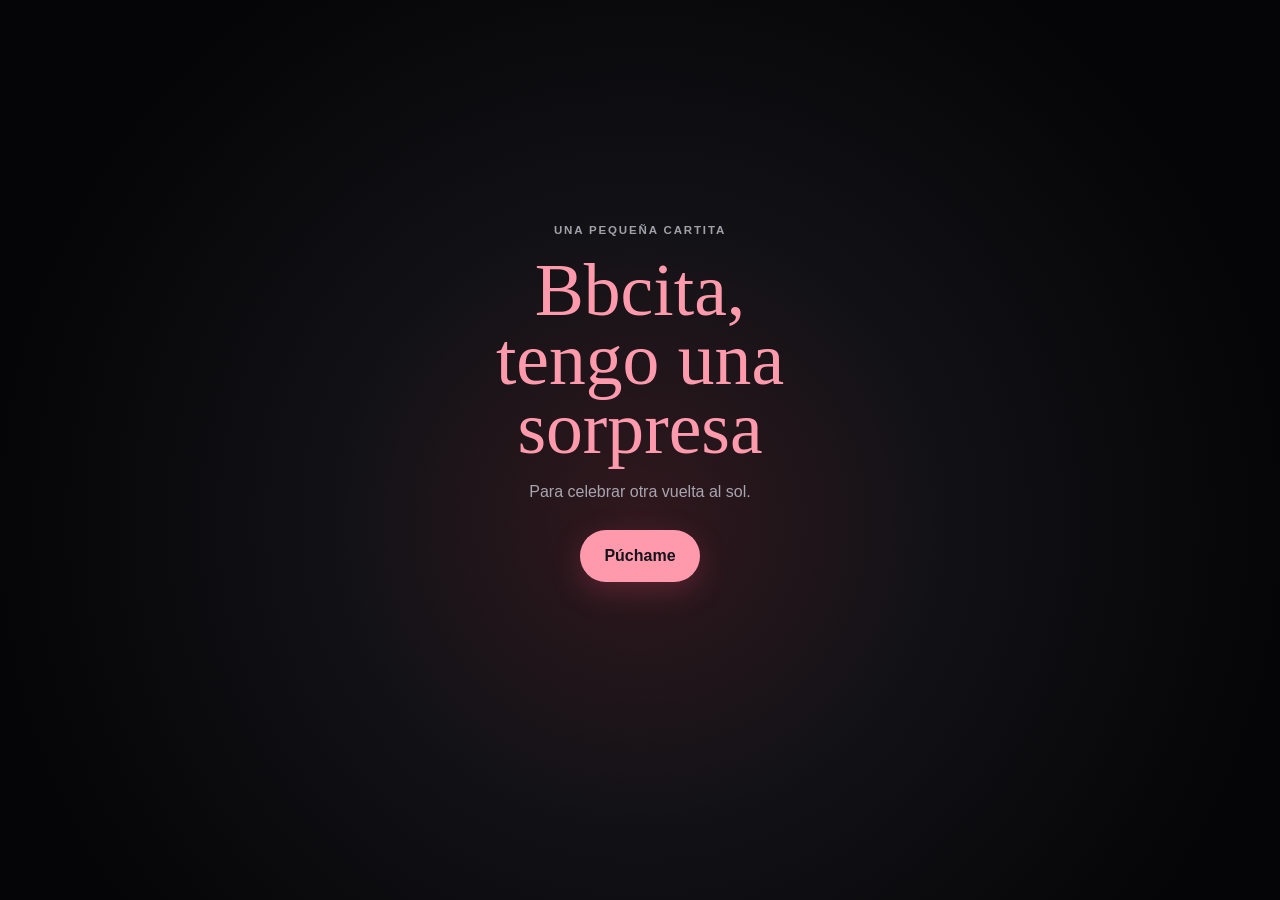
<file: index.html>
<!doctype html>
<html lang="es">
<head>
  <meta charset="utf-8">
  <meta name="viewport" content="width=device-width, initial-scale=1, viewport-fit=cover">
  <title>Fany bbcita</title>
  <link rel="stylesheet" href="colors.css">
  <link rel="stylesheet" href="index.css">
</head>
<body class="page surprise" data-page="surprise">
  <main class="page-content">
    <p class="eyebrow">Una pequeña cartita</p>
    <section class="invite" aria-live="polite">
      <h1>Bbcita,<br>tengo una sorpresa</h1>
      <p class="hint">Para celebrar otra vuelta al sol.</p>
      <button class="button" id="reveal">Púchame</button>
    </section>
    <section class="surprise-copy" aria-live="polite">
      <div class="cake-stage" aria-label="Pastel de cumpleaños con fresas y velas encendidas">
        <div class="cake">
          <div class="plate"></div>
          <div class="layer layer-bottom"></div>
          <div class="layer layer-middle"></div>
          <div class="layer layer-top"></div>
          <div class="icing"></div>
          <div class="drip drip1"></div>
          <div class="drip drip2"></div>
          <div class="drip drip3"></div>
          <div class="candle">
            <div class="flame"></div>
          </div>
        </div>
      </div>
      <h1>¡Feliz cumpleaños,<br>Fany!</h1>
      <p class="lead">Espero que este nuevo año te ayude a encontrarte para poder disfrutar todos los momentos, sabes que eres muy especial y linda y que te amito, así que disfruta los siguientes detallitos que me recuerdan mucho a ti.</p>
      <a class="button next-step" href="music.html">Bass drop</a>
    </section>
  </main>
  <aside class="player" aria-label="Reproductor de música"><img id="cover" class="player-cover" alt="Portada de la canción"><div><div id="track-title" class="player-title"></div><div id="track-artist" class="player-artist"></div><div class="progress"><span id="progress"></span></div><div class="player-time"><span id="elapsed">0:00</span><span>/</span><span id="duration">0:00</span></div></div><button id="play-button" class="play-button" aria-label="Reproducir o pausar">▶</button></aside>
  <audio id="audio" preload="metadata"></audio>
  <script src="app.js"></script>
</body>
</html>
</file>
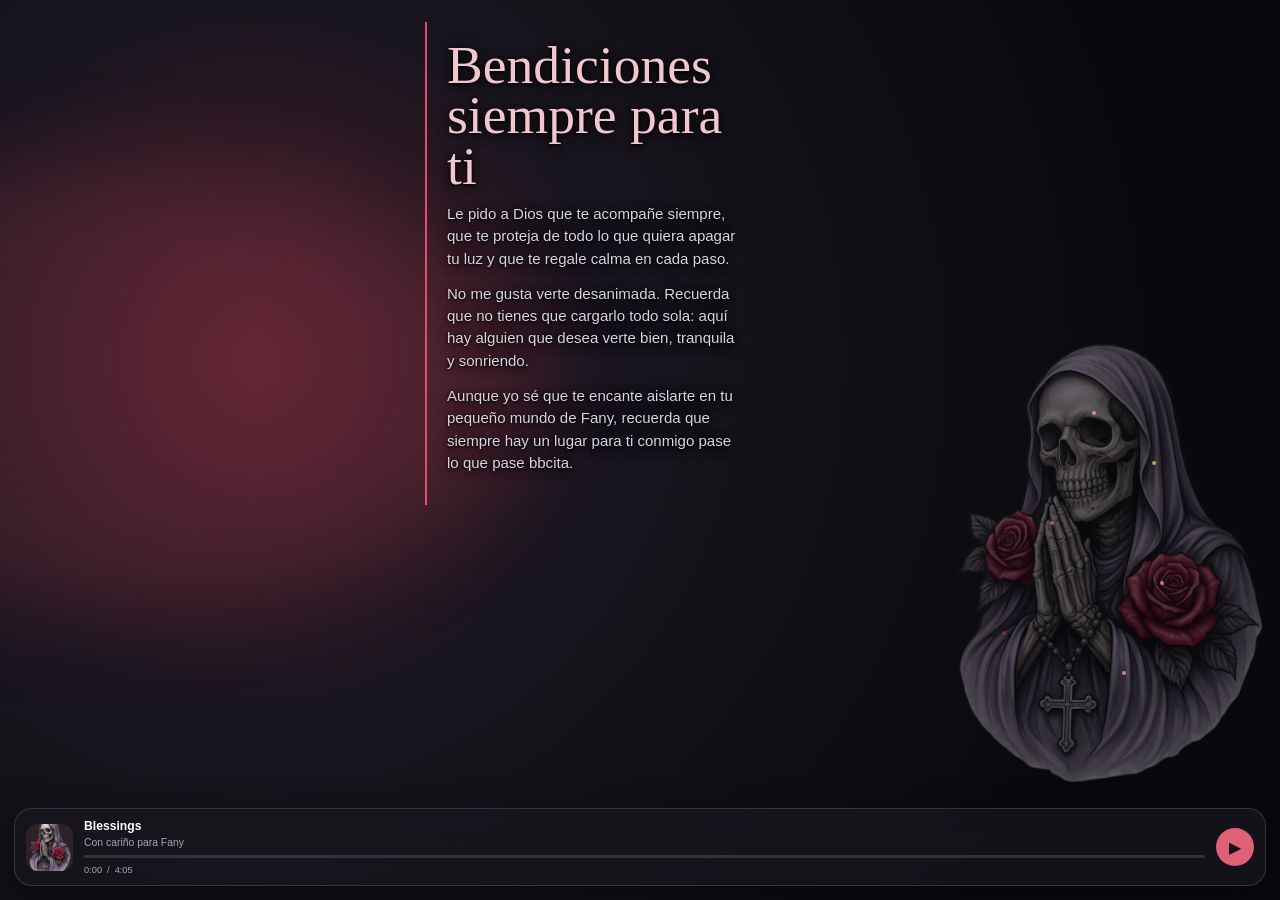
<file: blessings.html>
<!doctype html>
<html lang="es">
<head><meta charset="utf-8"><meta name="viewport" content="width=device-width, initial-scale=1, viewport-fit=cover"><title>Fany | Bendiciones</title><link rel="stylesheet" href="colors.css"><link rel="stylesheet" href="blessings.css"></head>
<body class="page skull-page" data-page="skull">
  <img class="skull" src="images/skull.png" alt="Figura con rosas y manos en oración">
  <main class="page-content">
    <section class="blessing">
      <h1>Bendiciones siempre para ti</h1>
      <p class="lead">Le pido a Dios que te acompañe siempre, que te proteja de todo lo que quiera apagar tu luz y que te regale calma en cada paso.</p>
      <p class="lead">No me gusta verte desanimada. Recuerda que no tienes que cargarlo todo sola: aquí hay alguien que desea verte bien, tranquila y sonriendo.</p>
      <p class="lead">Aunque yo sé que te encante aislarte en tu pequeño mundo de Fany, recuerda que siempre hay un lugar para ti conmigo pase lo que pase bbcita.</p>
    </section>
  </main>
  <aside class="player">
    <img id="cover" class="player-cover" alt="Portada de la canción">
    <div>
      <div id="track-title" class="player-title"></div>
      <div id="track-artist" class="player-artist"></div>
      <div class="progress"><span id="progress"></span></div>
      <div class="player-time"><span id="elapsed">0:00</span><span>/</span><span id="duration">0:00</span></div></div>
      <button id="play-button" class="play-button" aria-label="Reproducir o pausar">▶</button>
    </aside>
    <audio id="audio" preload="metadata"></audio><script src="app.js"></script>
</body></html>
</file>
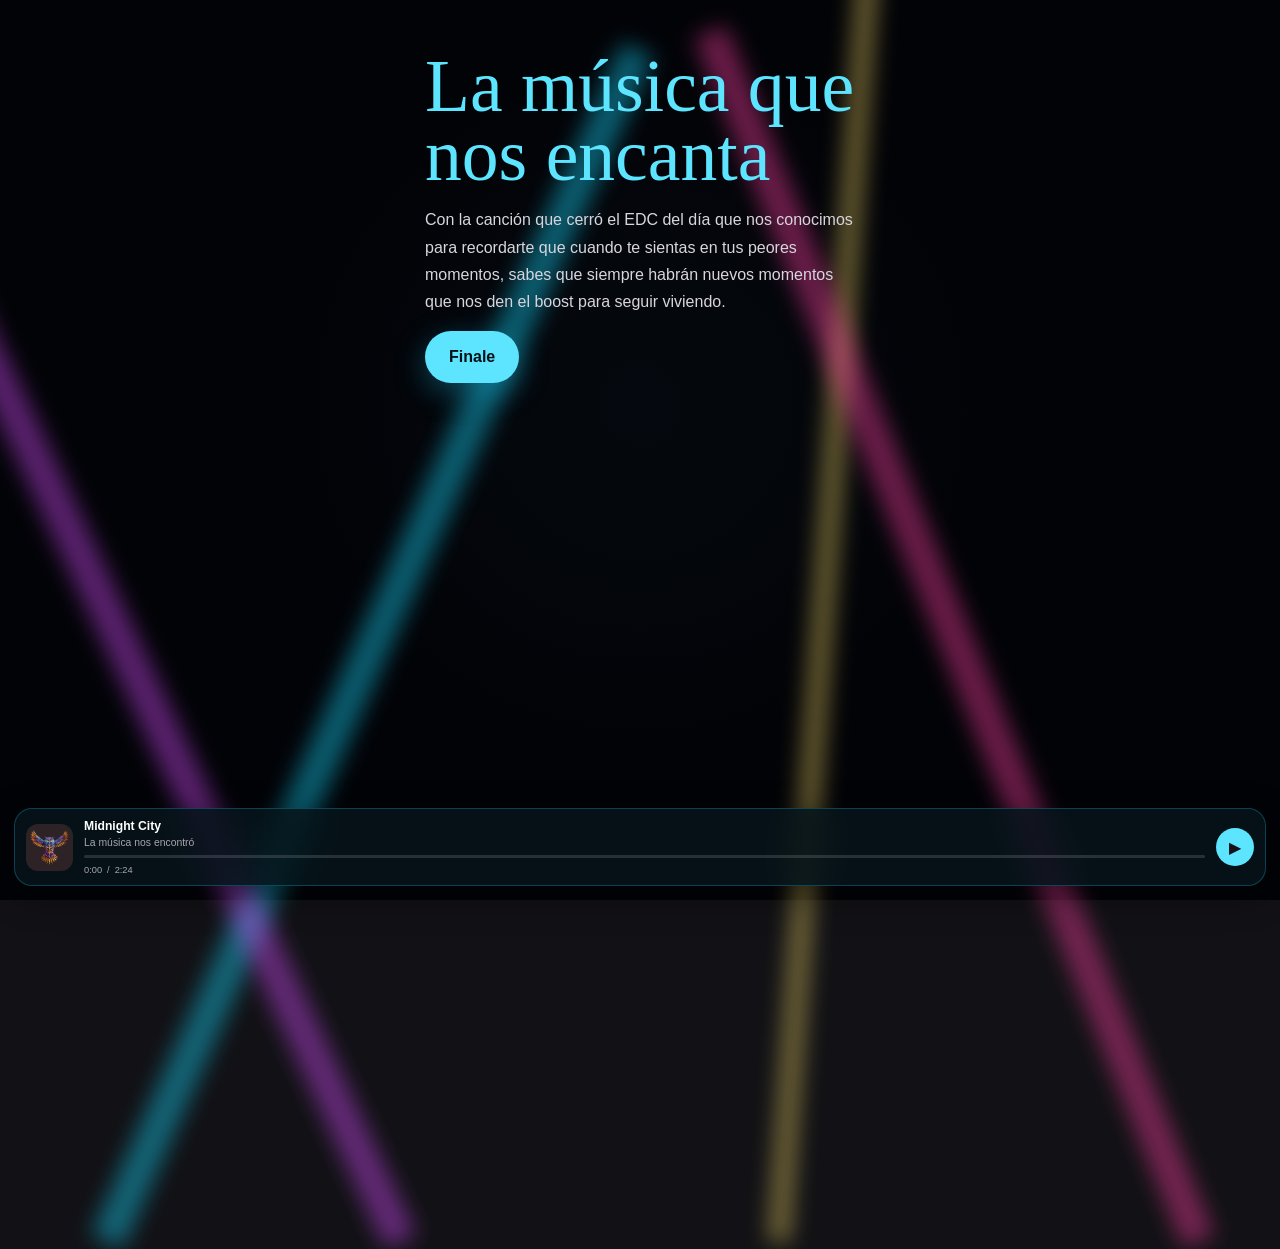
<file: music.html>
<!doctype html>
<html lang="es">
<head><meta charset="utf-8"><meta name="viewport" content="width=device-width, initial-scale=1, viewport-fit=cover"><title>El bass drop</title><link rel="stylesheet" href="colors.css"><link rel="stylesheet" href="music.css"></head>
<body class="page owl-page" data-page="owl">
  <div class="light-cycle light-cycle-one" aria-hidden="true"></div>
  <div class="light-cycle light-cycle-two" aria-hidden="true"></div>
  <div class="light-cycle light-cycle-three" aria-hidden="true"></div>
  <div class="light-cycle light-cycle-four" aria-hidden="true"></div>
  <div class="pyro" aria-hidden="true"><div class="before"></div><div class="after"></div></div>
  <div class="owl-flight"><img class="owl" src="images/owl.png" alt="Búho colorido volando"></div>
  <main class="page-content">
    <div class="music-copy">
      <h1>La música que nos encanta</h1>
      <p class="lead">Con la canción que cerró el EDC del día que nos conocimos para recordarte que cuando te sientas en tus peores momentos, sabes que siempre habrán nuevos momentos que nos den el boost para seguir viviendo.</p>
        <a class="button next-step" href="blessings.html">Finale</a>
    </div>
  </main>
  <aside class="player"><img id="cover" class="player-cover" alt="Portada de la canción"><div><div id="track-title" class="player-title"></div><div id="track-artist" class="player-artist"></div><div class="progress"><span id="progress"></span></div><div class="player-time"><span id="elapsed">0:00</span><span>/</span><span id="duration">0:00</span></div></div><button id="play-button" class="play-button" aria-label="Reproducir o pausar">▶</button></aside><audio id="audio" preload="metadata"></audio><script src="app.js"></script>
</body></html>
</file>
<file: colors.css>
:root {
  /* Fondos Oscuros (Ideales para ambas imágenes) */
  --fondo-oscuro-base: #121216; /* Casi negro, ideal para el fondo principal del sitio web */
  --fondo-oscuro-superficie: #1c1c22; /* Un gris carbón un poco más claro para tarjetas o contenedores */
  --fondo-oscuro-acento: #2a2a35; /* Para líneas divisorias, bordes o botones discretos */

  /* Colores de Texto (Contraste sobre fondo oscuro) */
  --texto-blanco-suave: #eaeaef; /* Blanco apagado para los títulos, no cansa la vista */
  --texto-gris-claro: #a1a1aa; /* Gris medio para párrafos y texto secundario */

  /* Acentos sutiles (Tomados de las imágenes para armonizar) */
  --acento-rojo-oscuro: #8a1f30; /* Tomado de las rosas para detalles o botones hover */
  --acento-cyan-oscuro: #16a6cb; /* Tomado del búho para enlaces o llamadas a la acción */

  --rosa-fresa: #e84b67;
  --rosa-suave: #ff9aad;
  --dorado: #f5c96b;
  --cyan-brillante: #5de5ff;
  --radio: 24px;
  --fuente-display: Georgia, "Times New Roman", serif;
  --fuente-ui: "Trebuchet MS", Verdana, sans-serif;
}

* {
  box-sizing: border-box;
}

html {
  min-height: 100%;
  background: var(--fondo-oscuro-base);
}

body {
  min-height: 100vh;
  margin: 0;
  overflow-x: hidden;
  color: var(--texto-blanco-suave);
  background: var(--fondo-oscuro-base);
  font-family: var(--fuente-ui);
}

button,
a {
  font: inherit;
}
a {
  color: inherit;
  text-decoration: none;
}

.page {
  position: relative;
  isolation: isolate;
  min-height: 100vh;
  padding: 34px 18px 128px;
  overflow-x: hidden;
  overflow-y: auto;
}

.page-content {
  position: relative;
  z-index: 4;
  width: min(100%, 430px);
  margin: 0 auto;
}

.eyebrow {
  margin: 0 0 14px;
  color: var(--texto-gris-claro);
  font-size: 0.72rem;
  font-weight: 700;
  letter-spacing: 0.16em;
  text-transform: uppercase;
}

h1,
p {
  margin-top: 0;
}
h1 {
  font-family: var(--fuente-display);
  font-weight: 400;
}
h1 {
  margin-bottom: 16px;
  font-size: clamp(2.7rem, 13vw, 4.6rem);
  line-height: 0.94;
}
.lead {
  color: #d8d5de;
  font-size: 1rem;
  line-height: 1.7;
}

.button {
  display: inline-flex;
  align-items: center;
  justify-content: center;
  min-height: 52px;
  padding: 0 23px;
  border: 1px solid transparent;
  border-radius: 999px;
  color: #17131a;
  background: var(--rosa-suave);
  box-shadow: 0 9px 30px #e84b6740;
  cursor: pointer;
  font-weight: 700;
  transition:
    transform 0.2s ease,
    filter 0.2s ease;
}
.button:active {
  transform: scale(0.97);
}
.button:hover {
  filter: brightness(1.1);
}
.player {
  position: fixed;
  z-index: 10;
  right: 14px;
  bottom: 14px;
  left: 14px;
  display: grid;
  grid-template-columns: 47px 1fr auto;
  gap: 11px;
  align-items: center;
  padding: 10px 11px;
  border: 1px solid #ffffff25;
  border-radius: 18px;
  color: white;
  background: #18161dcc;
  box-shadow: 0 10px 35px #00000070;
  backdrop-filter: blur(14px);
}
.surprise:not(.revealed) .player {
  display: none;
}
.player-cover {
  width: 47px;
  height: 47px;
  border-radius: 12px;
  object-fit: cover;
  background: #2d2226;
}
.player-title {
  overflow: hidden;
  font-size: 0.76rem;
  font-weight: 700;
  text-overflow: ellipsis;
  white-space: nowrap;
}
.player-artist {
  margin-top: 4px;
  color: #a9a5ae;
  font-size: 0.65rem;
}
.player-time {
  display: flex;
  gap: 5px;
  margin-top: 7px;
  color: #aaa6ae;
  font-size: 0.58rem;
}
.progress {
  height: 3px;
  margin-top: 7px;
  overflow: hidden;
  border-radius: 4px;
  background: #ffffff22;
}
.progress span {
  display: block;
  width: 0;
  height: 100%;
  border-radius: inherit;
  background: var(--accent, var(--rosa-suave));
}
.play-button {
  width: 38px;
  height: 38px;
  padding: 0;
  border: 0;
  border-radius: 50%;
  color: #15131a;
  background: var(--accent, var(--rosa-suave));
  cursor: pointer;
}

@media (prefers-reduced-motion: reduce) {
  *,
  *::before,
  *::after {
    animation-duration: 0.01ms !important;
    animation-iteration-count: 1 !important;
    scroll-behavior: auto !important;
  }
}
</file>
<file: index.css>
.surprise {
  display: flex;
  align-items: center;
  justify-content: center;
  min-height: 100vh;
  background: radial-gradient(
    circle at 50% 58%,
    #30181e 0,
    #121216 36%,
    #050507 78%
  );
}

.surprise .page-content {
  text-align: center;
}
.surprise h1 {
  color: var(--rosa-suave);
  margin-top: 20px;
}
.hint {
  margin: 0 auto 25px;
  max-width: 290px;
  color: #a9a5ae;
  line-height: 1.6;
}

.cake-stage {
  display: none;
  position: relative;
  height: 280px;
  margin: 0 auto 12px;
  animation: rise 0.8s ease both;
}
.revealed .cake-stage {
  display: block;
}
.surprise-copy {
  display: none;
}
.revealed .surprise-copy {
  display: block;
  animation: fade-in 0.8s 0.25s both;
}
.revealed .invite {
  display: none;
}
.revealed .eyebrow {
  display: none;
}
body.revealed {
  padding-top: 0;
}
.cake {
  position: absolute;
  width: 250px;
  height: 200px;
  top: 50%;
  left: 50%;
  margin-top: -70px;
  margin-left: -125px;
  transform: scale(0.8);
  transform-origin: center center;
}
.cake > * {
  position: absolute;
}
.plate {
  width: 270px;
  height: 110px;
  bottom: -10px;
  left: -10px;
  background-color: #ccc;
  border-radius: 50%;
  box-shadow:
    0 2px 0 #b3b3b3,
    0 4px 0 #b3b3b3,
    0 5px 40px #00000080;
}
.layer {
  display: block;
  width: 250px;
  height: 100px;
  border-radius: 50%;
  background-color: #553c13;
  box-shadow:
    0 2px 0 #6a4b18,
    0 4px 0 #33240b,
    0 6px 0 #32230b,
    0 8px 0 #31230b,
    0 10px 0 #30220b,
    0 12px 0 #2f220b,
    0 14px 0 #2f210a,
    0 16px 0 #2e200a,
    0 18px 0 #2d200a,
    0 20px 0 #2c1f0a,
    0 22px 0 #2b1f0a,
    0 24px 0 #2a1e09,
    0 26px 0 #2a1d09,
    0 28px 0 #291d09,
    0 30px 0 #281c09;
}
.layer-top {
  top: 0;
}
.layer-middle {
  top: 33px;
}
.layer-bottom {
  top: 66px;
}
.icing {
  top: 2px;
  left: 5px;
  width: 240px;
  height: 90px;
  border-radius: 50%;
  background-color: #f0e4d0;
}
.icing::before {
  position: absolute;
  top: 4px;
  right: 5px;
  bottom: 6px;
  left: 5px;
  z-index: 1;
  border-radius: 50%;
  background-color: #f4ebdc;
  box-shadow:
    0 0 4px #f6efe3,
    0 0 4px #f6efe3,
    0 0 4px #f6efe3;
  content: "";
}
.drip {
  display: block;
  width: 50px;
  height: 60px;
  border-bottom-left-radius: 25px;
  border-bottom-right-radius: 25px;
  background-color: #f0e4d0;
}
.drip1 {
  top: 53px;
  left: 5px;
  width: 40px;
  height: 48px;
  transform: skewY(15deg);
}
.drip2 {
  top: 69px;
  left: 181px;
  transform: skewY(-15deg);
}
.drip3 {
  top: 54px;
  left: 90px;
  width: 80px;
  border-bottom-left-radius: 40px;
  border-bottom-right-radius: 40px;
}
.candle {
  top: -20px;
  left: 50%;
  z-index: 10;
  width: 16px;
  height: 50px;
  margin-left: -8px;
  border-radius: 8px / 4px;
  background-color: #7b020b;
}
.candle::before {
  position: absolute;
  top: 0;
  left: 0;
  width: 16px;
  height: 8px;
  border-radius: 50%;
  background-color: #ad030f;
  content: "";
}
.flame {
  position: absolute;
  top: -34px;
  left: 50%;
  z-index: 10;
  width: 15px;
  height: 35px;
  margin-left: -7.5px;
  border-radius: 10px 10px 10px 10px / 25px 25px 10px 10px;
  background-color: orange;
  box-shadow:
    0 0 10px #ffa50080,
    0 0 20px #ffa50080,
    0 0 60px #ffa50080,
    0 0 80px #ffa50080;
  transform-origin: 50% 90%;
  animation: flicker 1s ease-in-out alternate infinite;
}
.next-step {
  margin-top: 12px;
  gap: 10px;
}
.next-step span {
  font-size: 1.2em;
  line-height: 0;
}

@keyframes flicker {
  0% {
    transform: skewX(5deg);
    box-shadow:
      0 0 10px #ffa50033,
      0 0 20px #ffa50033,
      0 0 60px #ffa50033,
      0 0 80px #ffa50033;
  }
  25% {
    transform: skewX(-5deg);
    box-shadow:
      0 0 10px #ffa50080,
      0 0 20px #ffa50080,
      0 0 60px #ffa50080,
      0 0 80px #ffa50080;
  }
  50% {
    transform: skewX(10deg);
    box-shadow:
      0 0 10px #ffa5004d,
      0 0 20px #ffa5004d,
      0 0 60px #ffa5004d,
      0 0 80px #ffa5004d;
  }
  75% {
    transform: skewX(-10deg);
    box-shadow:
      0 0 10px #ffa50066,
      0 0 20px #ffa50066,
      0 0 60px #ffa50066,
      0 0 80px #ffa50066;
  }
  100% {
    transform: skewX(5deg);
    box-shadow:
      0 0 10px #ffa50080,
      0 0 20px #ffa50080,
      0 0 60px #ffa50080,
      0 0 80px #ffa50080;
  }
}
@keyframes rise {
  from {
    opacity: 0;
    transform: translateY(25px) scale(0.8);
  }
  to {
    opacity: 1;
    transform: translateY(0) scale(1);
  }
}
@keyframes fade-in {
  from {
    opacity: 0;
    transform: translateY(10px);
  }
  to {
    opacity: 1;
    transform: none;
  }
}

@media (max-width: 380px) {
  .cake-stage {
    transform: scale(0.9);
    transform-origin: top center;
    margin-bottom: -16px;
  }
}
</file>
<file: blessings.css>
.skull-page {
  --accent: #df6178;
  position: fixed;
  inset: 0;
  width: 100%;
  min-height: 100svh;
  height: 100svh;
  padding: 22px 18px 100px;
  overflow: hidden;
  background: radial-gradient(
    circle at 20% 40%,
    #51202d 0,
    #19151e 30%,
    #08090d 77%
  );
}

.skull-page::before,
.skull-page::after {
  position: absolute;
  z-index: 0;
  border-radius: 50%;
  pointer-events: none;
  content: "";
}
.skull-page::before {
  top: 18%;
  left: -28%;
  width: 70vw;
  height: 50vh;
  background: #d84b6826;
  filter: blur(45px);
  animation: ambient-pulse 6s ease-in-out infinite;
}
.skull-page::after {
  right: 12%;
  bottom: 25%;
  width: 4px;
  height: 4px;
  background: #ff9aad;
  box-shadow:
    38px -90px #ff9aad,
    -72px -150px #df6178,
    -120px -40px #8a1f30,
    30px -210px #f5c96b,
    -30px -260px #df6178;
  animation: motes 8s ease-in-out infinite alternate;
}
.skull {
  position: absolute;
  z-index: 1;
  right: 0;
  bottom: 82px;
  width: min(82vw, 360px);
  max-height: 58svh;
  object-fit: contain;
  object-position: bottom right;
  opacity: 0.38;
  filter: drop-shadow(-18px 0 20px #ff5e7b00);
  animation:
    breathe 5s ease-in-out infinite,
    glow 7s ease-in-out infinite;
}
.skull-page .page-content {
  min-height: 0;
  display: block;
}
.skull-page h1 {
  margin-bottom: 12px;
  color: #f2c6cf;
  font-size: clamp(2.25rem, 10vw, 3.35rem);
}
.blessing {
  position: relative;
  z-index: 4;
  width: min(100%, 330px);
  padding: 18px 18px 18px 20px;
  border-left: 2px solid var(--rosa-fresa);
  border-radius: 0 var(--radio) var(--radio) 0;
  background: transparent;
  box-shadow: none;
  animation: letter-arrival 0.9s ease-out both;
}
.blessing h1,
.blessing .lead {
  text-shadow:
    0 2px 12px #000,
    0 1px 3px #000;
}
.blessing .lead {
  margin-bottom: 13px;
  font-size: clamp(0.84rem, 2.3vw, 0.94rem);
  line-height: 1.48;
}

@keyframes breathe {
  0%,
  100% {
    transform: translate(0) scale(1);
  }
  50% {
    transform: translate(-8px, -5px) scale(1.025);
  }
}
@keyframes glow {
  0%,
  100% {
    filter: drop-shadow(-14px 0 17px #ff5e7b00);
  }
  45%,
  58% {
    filter: drop-shadow(-14px 0 17px #ff5e7b99);
  }
}
@keyframes ambient-pulse {
  50% {
    opacity: 0.45;
    transform: scale(1.2);
  }
}
@keyframes motes {
  to {
    opacity: 0.25;
    transform: translate(-18px, 22px);
  }
}
@keyframes letter-arrival {
  from {
    opacity: 0;
    transform: translateY(-14px);
  }
  to {
    opacity: 1;
    transform: none;
  }
}

@media (max-width: 380px) {
  .skull-page {
    padding-top: 16px;
  }
  .blessing {
    padding: 15px 15px 15px 17px;
  }
  .blessing .lead {
    font-size: 0.88rem;
    line-height: 1.48;
  }
  .skull {
    width: min(78vw, 320px);
    max-height: 53svh;
    bottom: 80px;
  }
}
</file>
<file: music.css>
.owl-page {
  --accent: var(--cyan-brillante);
  min-height: 100svh;
  height: 100svh;
  position: fixed;
  inset: 0;
  width: 100%;
  padding-bottom: 24px;
  overflow: hidden;
  overscroll-behavior: none;
  background: #020307;
}

.owl-page::before {
  position: absolute;
  inset: 0;
  z-index: 0;
  opacity: 0.18;
  background: radial-gradient(circle at 50% 45%, #132633 0, transparent 42%);
  content: "";
}

.owl-page .page-content {
  padding-top: 18px;
}
.owl-page h1 {
  color: var(--cyan-brillante);
}
.music-note {
  color: #ffda7e;
  font-size: 2rem;
}
.music-copy {
  opacity: 0;
  animation: copy-reveal 0.8s ease-out 5.35s forwards;
}

.owl-flight {
  position: absolute;
  z-index: 3;
  top: 120%;
  bottom: auto;
  left: 50%;
  width: min(100vw, 460px);
  max-height: 78vh;
  opacity: 1;
  filter: drop-shadow(0 0 22px #16d9ffcc) saturate(1.15);
  transform: translate(-50%, -50%) scale(0.82);
  animation: owl-rise 5.8s cubic-bezier(0.2, 0.72, 0.3, 1) forwards;
}
.owl {
  display: block;
  width: 100%;
  height: auto;
  animation: owl-flap 0.42s ease-in-out infinite;
  transform-origin: 50% 58%;
}

.light-cycle {
  position: absolute;
  z-index: 1;
  bottom: -38%;
  width: 34px;
  height: 145%;
  opacity: 0.42;
  filter: blur(11px);
  transform-origin: 50% 100%;
  animation:
    cycle-sweep 9s ease-in-out infinite alternate,
    cycle-colors 12s ease-in-out infinite alternate;
}
.light-cycle-one {
  left: 7%;
  background: #16d9ff;
  transform: rotate(24deg);
}
.light-cycle-two {
  left: 30%;
  background: #d74cff;
  transform: rotate(-25deg);
  animation-delay:
    -1.4s,
    -4s;
}
.light-cycle-three {
  left: 60%;
  width: 22px;
  background: #ffe16b;
  transform: rotate(4deg);
  animation-delay:
    -2.7s,
    -8s;
}
.light-cycle-four {
  right: 5%;
  background: #ff3fa4;
  transform: rotate(-22deg);
  animation-delay:
    -4.2s,
    -10s;
}

.pyro {
  position: absolute;
  z-index: 0;
  inset: 0;
  overflow: hidden;
  opacity: 0.22;
  pointer-events: none;
}
.pyro > .before,
.pyro > .after {
  position: absolute;
  width: 5px;
  height: 5px;
  border-radius: 50%;
  box-shadow:
    0 0 #fff,
    0 0 #fff,
    0 0 #fff,
    0 0 #fff,
    0 0 #fff,
    0 0 #fff,
    0 0 #fff,
    0 0 #fff,
    0 0 #fff,
    0 0 #fff,
    0 0 #fff,
    0 0 #fff,
    0 0 #fff,
    0 0 #fff,
    0 0 #fff,
    0 0 #fff,
    0 0 #fff,
    0 0 #fff,
    0 0 #fff,
    0 0 #fff,
    0 0 #fff,
    0 0 #fff,
    0 0 #fff,
    0 0 #fff,
    0 0 #fff,
    0 0 #fff,
    0 0 #fff,
    0 0 #fff,
    0 0 #fff,
    0 0 #fff,
    0 0 #fff,
    0 0 #fff,
    0 0 #fff,
    0 0 #fff,
    0 0 #fff,
    0 0 #fff,
    0 0 #fff,
    0 0 #fff,
    0 0 #fff,
    0 0 #fff,
    0 0 #fff,
    0 0 #fff,
    0 0 #fff,
    0 0 #fff,
    0 0 #fff,
    0 0 #fff,
    0 0 #fff,
    0 0 #fff,
    0 0 #fff,
    0 0 #fff,
    0 0 #fff,
    0 0 #fff,
    0 0 #fff,
    0 0 #fff,
    0 0 #fff,
    0 0 #fff,
    0 0 #fff,
    0 0 #fff,
    0 0 #fff;
  animation:
    1s bang ease-out infinite backwards,
    1s gravity ease-in infinite backwards,
    5s position linear infinite backwards;
}
.pyro > .after {
  animation-delay: 1.25s, 1.25s, 1.25s;
  animation-duration: 1.25s, 1.25s, 6.25s;
}

.owl-page .next-step {
  color: #031016;
  background: var(--cyan-brillante);
  box-shadow: 0 9px 30px #16a6cb66;
}
.owl-page .player {
  border-color: #16a6cb55;
  background: #06141bd9;
}

@keyframes owl-rise {
  0% {
    top: 120%;
    opacity: 1;
    transform: translate(-50%, -50%) rotate(-8deg) scale(0.82);
  }
  30% {
    top: 78%;
    opacity: 1;
    transform: translate(-50%, -50%) rotate(-5deg) scale(0.9);
  }
  48% {
    top: 52%;
    opacity: 1;
    transform: translate(-50%, -50%) rotate(4deg) scale(1.2);
  }
  52% {
    top: 50%;
    opacity: 1;
    transform: translate(-50%, -50%) rotate(3deg) scale(1.65);
  }
  58% {
    top: 42%;
    opacity: 1;
    transform: translate(-50%, -50%) rotate(2deg) scale(1.2);
  }
  72% {
    top: 18%;
    opacity: 1;
    transform: translate(-50%, -50%) rotate(-3deg) scale(0.94);
  }
  99% {
    top: -42%;
    opacity: 1;
    transform: translate(-50%, -50%) rotate(7deg) scale(0.82);
  }
  100% {
    top: -45%;
    opacity: 0;
    transform: translate(-50%, -50%) rotate(7deg) scale(0.82);
  }
}
@keyframes owl-flap {
  0%,
  100% {
    transform: scaleY(1) rotate(0deg);
  }
  25% {
    transform: scaleY(0.96) rotate(-1.2deg);
  }
  50% {
    transform: scaleY(1.035) rotate(0.8deg);
  }
  75% {
    transform: scaleY(0.975) rotate(-0.6deg);
  }
}
@keyframes copy-reveal {
  to {
    opacity: 1;
  }
}
@keyframes cycle-sweep {
  0% {
    transform: rotate(-28deg) translateX(-18px);
  }
  100% {
    transform: rotate(34deg) translateX(28px);
  }
}
@keyframes cycle-colors {
  0% {
    background: #16d9ff;
  }
  33% {
    background: #7c5cff;
  }
  66% {
    background: #ff3fa4;
  }
  100% {
    background: #ffe16b;
  }
}
@keyframes bang {
  to {
    box-shadow:
      57px -39.666px #ffd000,
      -147px -161.666px #ff0059,
      242px -384.666px #0051ff,
      233px -132.666px #ff9d00,
      62px -278.666px #00ddff,
      96px -393.666px #5eff00,
      -129px -347.666px #1500ff,
      222px -375.666px #ff0022,
      -30px 16.333px #cc00ff,
      247px -85.666px #ffb300,
      -97px 43.333px #ff007b,
      -108px -34.666px #77ff00,
      177px -23.666px #ff4d00,
      114px -134.666px #ffa600,
      -83px -385.666px #ff5900,
      219px 82.333px #ff00a2,
      237px -87.666px #00ffa2,
      166px -114.666px #ff0015,
      -43px -243.666px #5900ff,
      -146px -220.666px #11ff00,
      -18px -222.666px #00ffea,
      -104px 25.333px #ff0062,
      -35px -384.666px #0091ff,
      237px -70.666px fuchsia,
      166px -414.666px #ffb300,
      -153px -202.666px #00ff11,
      -119px 6.333px #ff009d,
      121px -87.666px #ff0022,
      120px 55.333px #fffb00,
      154px -96.666px #ff0080,
      171px -328.666px #48ff00,
      209px 18.333px #55ff00,
      26px 53.333px lime,
      51px 71.333px #0037ff,
      -73px -353.666px #00ffb3,
      -151px -373.666px yellow,
      136px -396.666px #000dff,
      -185px 49.333px #ff6200,
      239px -394.666px #aeff00,
      65px -327.666px #00ffc4,
      -116px 13.333px #8800ff,
      -7px 61.333px #00aaff,
      164px -256.666px #00ff6f,
      -176px -35.666px #f200ff,
      113px -367.666px #006aff,
      -29px -126.666px #5e00ff,
      -27px -151.666px #ff00c4,
      -246px -54.666px #6aff00,
      -57px -297.666px #00a6ff,
      169px -200.666px #00ff6a,
      -124px -347.666px #ffd900;
  }
}
@keyframes gravity {
  to {
    transform: translateY(200px);
    opacity: 0;
  }
}
@keyframes position {
  0%,
  19.9% {
    margin-top: 10%;
    margin-left: 40%;
  }
  20%,
  39.9% {
    margin-top: 40%;
    margin-left: 30%;
  }
  40%,
  59.9% {
    margin-top: 20%;
    margin-left: 70%;
  }
  60%,
  79.9% {
    margin-top: 30%;
    margin-left: 20%;
  }
  80%,
  99.9% {
    margin-top: 30%;
    margin-left: 80%;
  }
}
</file>
